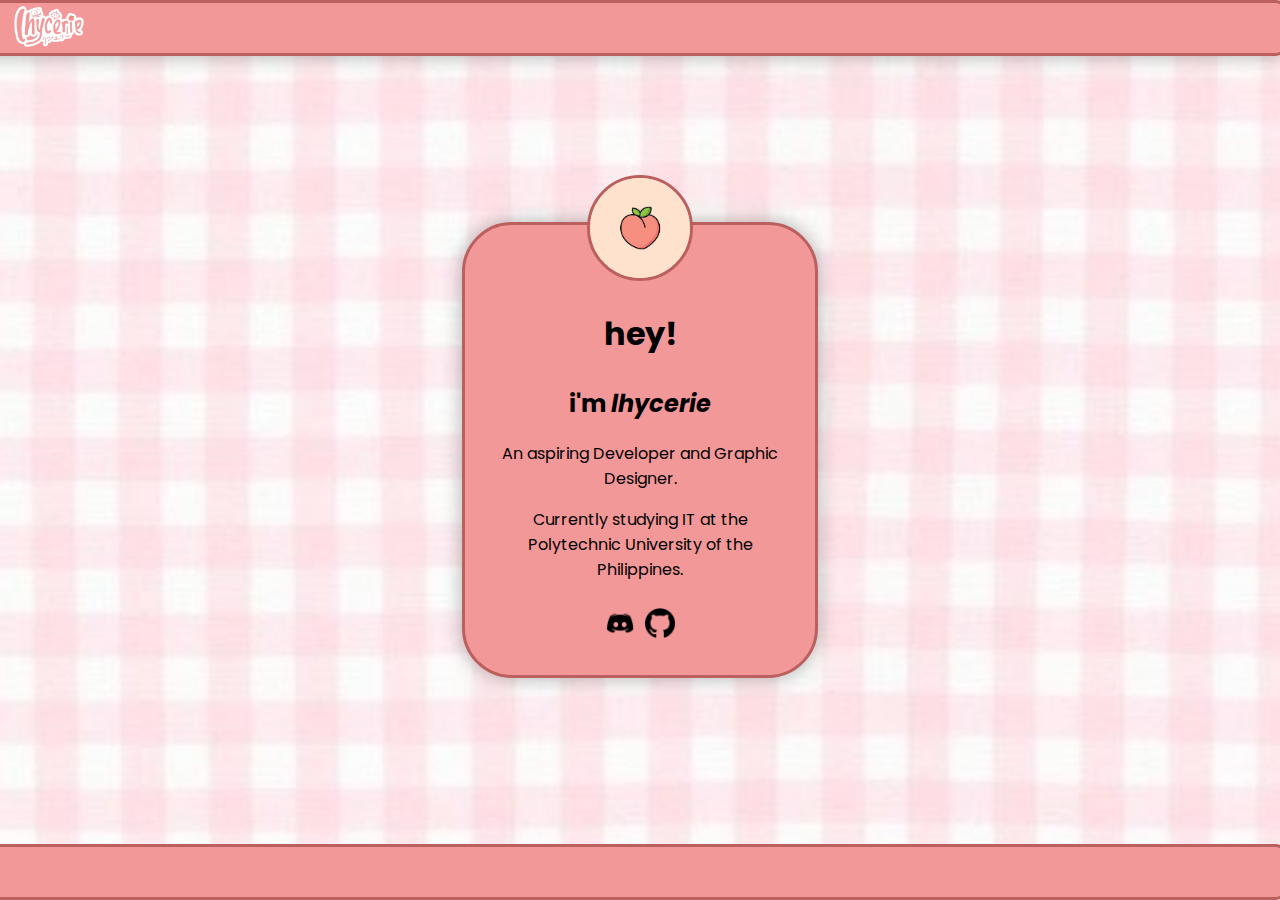
<file: index.html>
<!DOCTYPE html>
<html lang="en">
<head>
    <link rel="preconnect" href="https://fonts.googleapis.com">
    <link rel="preconnect" href="https://fonts.gstatic.com" crossorigin>
    <link href="https://fonts.googleapis.com/css2?family=Poppins:ital,wght@0,100;0,200;0,300;0,400;0,500;0,600;0,700;0,800;0,900;1,100;1,200;1,300;1,400;1,500;1,600;1,700;1,800;1,900&display=swap" rel="stylesheet">
    <meta charset="UTF-8">
    <meta name="viewport" content="width=device-width, initial-scale=1.0">
    <title>My Profile</title>
    <link rel="stylesheet" href="style.css">
</head>
<header>
    <div class="header"></div>
    <div class="banner-container"></div>
    <div class="banner-logo">
        <img src="lhycerie-logo-2.png" alt="Banner Logo" class="banner-logo">
    </div>

</header>
<body>
    <div class="background"></div>
    <div class="container">
        <div class="profile-pic">
            <img src="peach.jpg" alt="Profile Picture">
        </div>
        <div class="text"></div>
            <h1>hey!</h1>
            <h2>i'm <i>lhycerie</i></h2>
            <p>An aspiring Developer and Graphic Designer.</p>
            <div class="study-text">
                <p>Currently studying IT at the Polytechnic University of the Philippines.</p>
            </div>
        <div class="social-icons">
            <a href="https://discord.com/users/lhycerie" target="_blank"><img src="discord-icon.png" alt="Discord"></a>
            <a href="https://github.com/lhycerie" target="_blank"><img src="github.png" alt="GitHub"></a>
        </div>
    </div>
</body>
<footer>
    <div class="footer">
        <div class="footer-text">
        </div>
        
</footer>
</html>
</file>
<file: style.css>
.header {
    background-color: #F39898;
    width: 100%;
    border: 3px solid #bb5f5f;
    border-radius: 10px;
    padding: 25px;
    box-shadow: 0 0 20px rgba(0, 0, 0, 0.3);
    position: fixed;
    top: 0; 
    left: -50px;
    align-items: left;
}
.banner-logo {
    max-width: 100px;
    max-height: 150px;
    margin-right: 100px;
    top: 0;
    left: 0;
    position: fixed;
}

body {
    margin: 0;
    font-family: poppins ;
    display: flex;
    justify-content: center;
    align-items: center;
    min-height: 100vh;
    background-image: url("bgpink.jpg");
    background-size: cover;
}

.container {
    background-color: #F39898;
    width: 300px;
    height: 400px;
    border: 3px solid #bb5f5f;
    border-radius: 50px;
    padding: 25px;
    box-shadow: 0 0 20px rgba(0, 0, 0, 0.3);
    text-align: center;
    position: relative;
}

.profile-pic {
    border: 3px solid #bb5f5f;
    border-radius: 50%;
    margin-bottom: 10px;
    width: 100px;
    height: 100px;
    border-style: 10px;
    border-radius: 50%;
    overflow: hidden;
    position: absolute;
    top: -50px;
    left: 50%;
    transform: translateX(-50%);
}

.profile-pic img {
    width: 100%;
    height: 100%;
    border-color: black;
    object-fit: cover;
}

.text {
    margin-top: 60px;
    margin-bottom: 5px;
}

.study-text {
    margin-bottom: 10px;
}

h1 {
    margin-top: 10px;
    margin-bottom: 28px;
}

.social-icons {
    display: flex;
    bottom: -10px;
    position: relative;
    justify-content: center;
    gap: 10px;
}

.social-icons img {
    width: 30px;
    height: 30px;
}

.background {
    position: absolute;
    top: 0;
    left: 0;
    width: 100%;
    height: 100%;
    z-index: -1;
}

.footer {
        background-color: #F39898;
        width: 100%;
        border: 3px solid #bb5f5f;
        border-radius: 10px;
        padding: 25px;
        box-shadow: 0 0 20px rgba(0, 0s, 0, 0.3);
        text-align: center;
        position: fixed;
        bottom: 0px;
        left: -50px;
}
</file>
